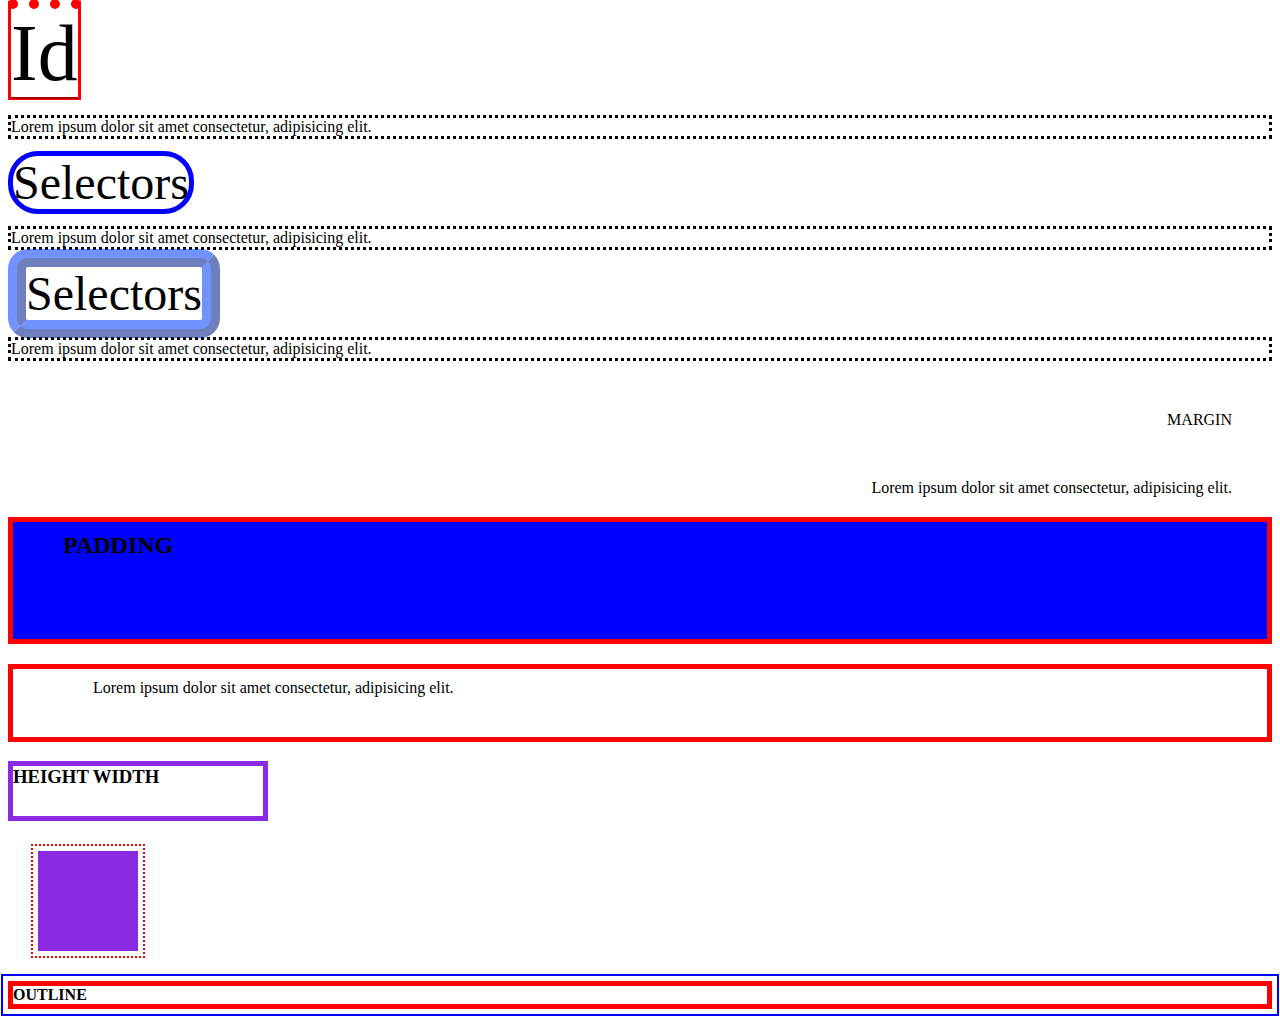
<file: index.html>
<!DOCTYPE html>
<html lang="fr">
<head>
    <meta charset="UTF-8">
    <meta http-equiv="X-UA-Compatible" content="IE=edge">
    <meta name="viewport" content="width=device-width, initial-scale=1.0">
    <title>CSS</title>
    <link rel="stylesheet" href="/styles.css">
</head>
<body>
    <span class="head1">Id</span>
    <p class="para1">Lorem ipsum dolor sit amet consectetur, adipisicing elit.</p>
    <span class="head2">Selectors</span>
    <p class="para2">Lorem ipsum dolor sit amet consectetur, adipisicing elit.</p>
    <span class="head3">Selectors</span>
    <p class="para3">Lorem ipsum dolor sit amet consectetur, adipisicing elit.</p>

    <div class="margin"><span>MARGIN</span></div>
    <p class="margin">Lorem ipsum dolor sit amet consectetur, adipisicing elit.</p>

    <h2 class="padding-h2">PADDING</h2>
    <p class="padding-para">Lorem ipsum dolor sit amet consectetur, adipisicing elit.</p>

    <h3 class="height-width-h3">HEIGHT WIDTH</h3>
    <div class="height-width-div"></div>
    
    <h4>OUTLINE</h4>
</body>
</html>
</file>
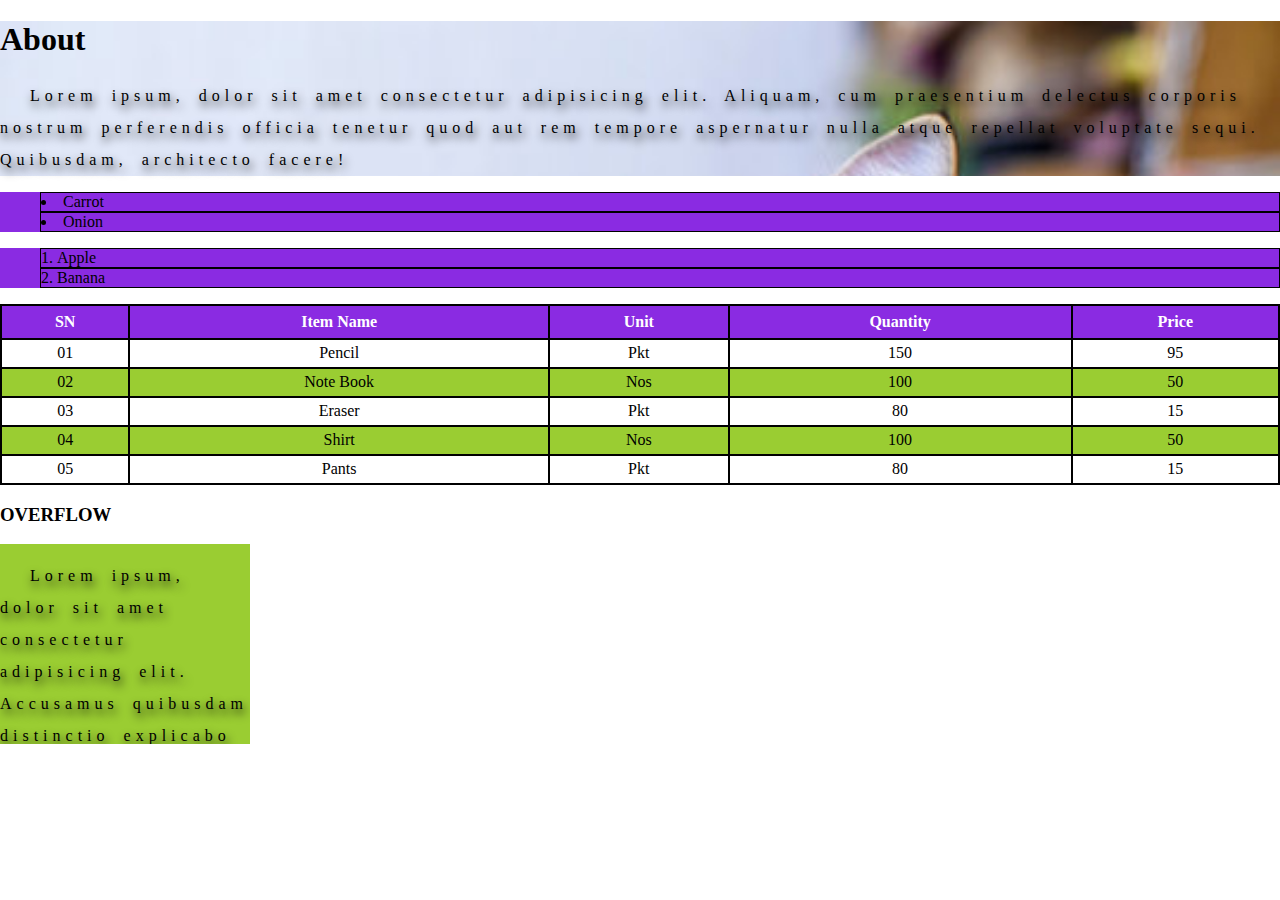
<file: about.html>
<!DOCTYPE html>
<html lang="fr">
<head>
    <meta charset="UTF-8">
    <meta http-equiv="X-UA-Compatible" content="IE=edge">
    <meta name="viewport" content="width=device-width, initial-scale=1.0">
    <title>About</title>
    <link rel="stylesheet" href="/styles-about.css">
</head>
<body>
    <div class="imagetest">
        <h1>About</h1>
        <p>Lorem ipsum, dolor sit amet consectetur adipisicing elit. Aliquam, cum praesentium delectus corporis nostrum perferendis officia tenetur quod aut rem tempore aspernatur nulla atque repellat voluptate sequi. Quibusdam, architecto facere!</p>
    </div>

    <div class="list">
        <ul>
            <li>Carrot</li>
            <li>Onion</li>
        </ul>
        <ol>
            <li>Apple</li>
            <li>Banana</li>
        </ol>
    </div>

    <table>
        <tr>
            <th>SN</th>
            <th>Item Name</th>
            <th>Unit</th>
            <th>Quantity</th>
            <th>Price</th>
        </tr>
        <tr>
            <td>01</td>
            <td>Pencil</td>
            <td>Pkt</td>
            <td>150</td>
            <td>95</td>
        </tr>
        <tr>
            <td>02</td>
            <td>Note Book</td>
            <td>Nos</td>
            <td>100</td>
            <td>50</td>
        </tr>
        <tr>
            <td>03</td>
            <td>Eraser</td>
            <td>Pkt</td>
            <td>80</td>
            <td>15</td>
        </tr>
        <tr>
            <td>04</td>
            <td>Shirt</td>
            <td>Nos</td>
            <td>100</td>
            <td>50</td>
        </tr>
        <tr>
            <td>05</td>
            <td>Pants</td>
            <td>Pkt</td>
            <td>80</td>
            <td>15</td>
        </tr>
    </table>

    <h3>OVERFLOW</h3>
    <div class="overflow">
        <p>
            Lorem ipsum, dolor sit amet consectetur adipisicing elit. Accusamus quibusdam distinctio explicabo enim repellendus quas autem illum jhjhvhy yfdjyrsdjhc
        </p>
    </div>

</body>
</html>
</file>
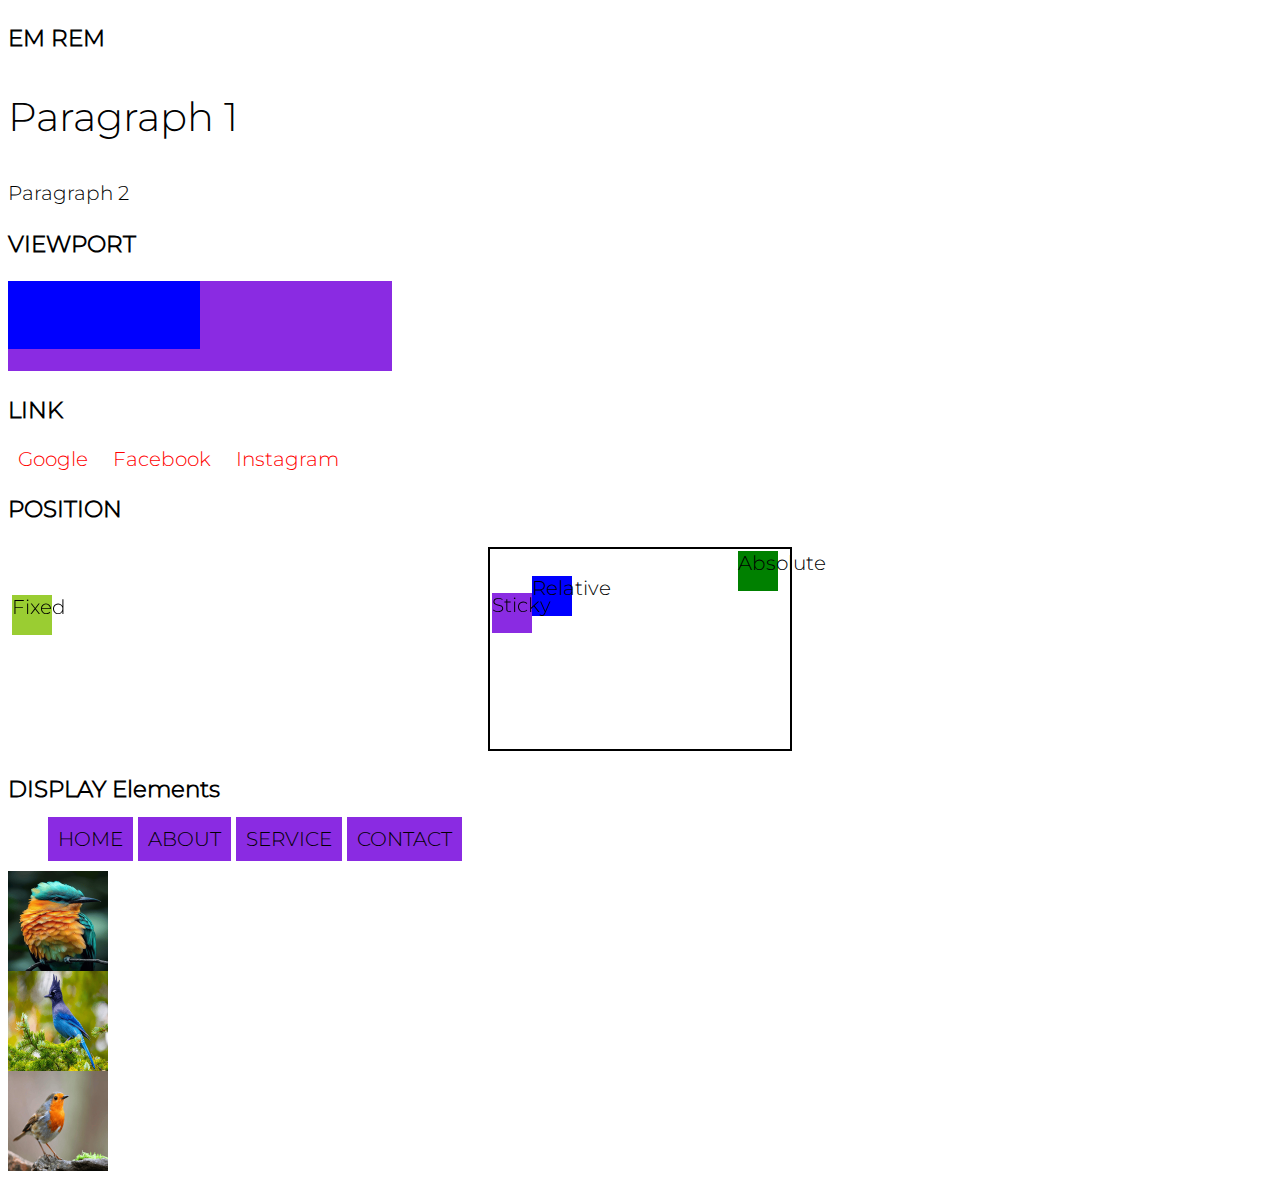
<file: service1.html>
<!DOCTYPE html>
<html lang="fr">
<head>
    <meta charset="UTF-8">
    <meta http-equiv="X-UA-Compatible" content="IE=edge">
    <meta name="viewport" content="width=device-width, initial-scale=1.0">
    <title>Service1</title>
    <link rel="stylesheet" href="/styles-service1.css">
</head>
<body>

    <h3>EM REM</h3>
    <div class="div-parent-em">
        <p>Paragraph 1</p>
        <div class="div-child-em">
            <p>Paragraph 2</p>
        </div>
    </div>

    <h3>VIEWPORT</h3>
    <div class="div-parent-viewport">
        <div class="div-child-viewport">
        </div>
    </div>

    <h3>LINK</h3>
    <div class="links">
        <a href="#" class="link1">Google</a>
        <a href="#" class="link2">Facebook</a>
        <a href="#" class="link3">Instagram</a>
    </div>
    
    <h3>POSITION</h3>
    <div class="parent-position">
        <div class="child-position1">Relative</div>
        <div class="child-position2">Absolute</div>
        <div class="child-position3">Fixed</div>
        <div class="child-position4">Sticky</div>
    </div>

    <h3>DISPLAY Elements</h3>
    <ul>
        <li>HOME</li>
        <li>ABOUT</li>
        <li>SERVICE</li>
        <li>CONTACT</li>
    </ul>
    <img src="/images/bird1.png" alt="bird1_image">
    <img src="/images/bird2.png" alt="bird2_image">
    <img src="/images/bird3.png" alt="bird3_image">
  
</body>
</html>
</file>
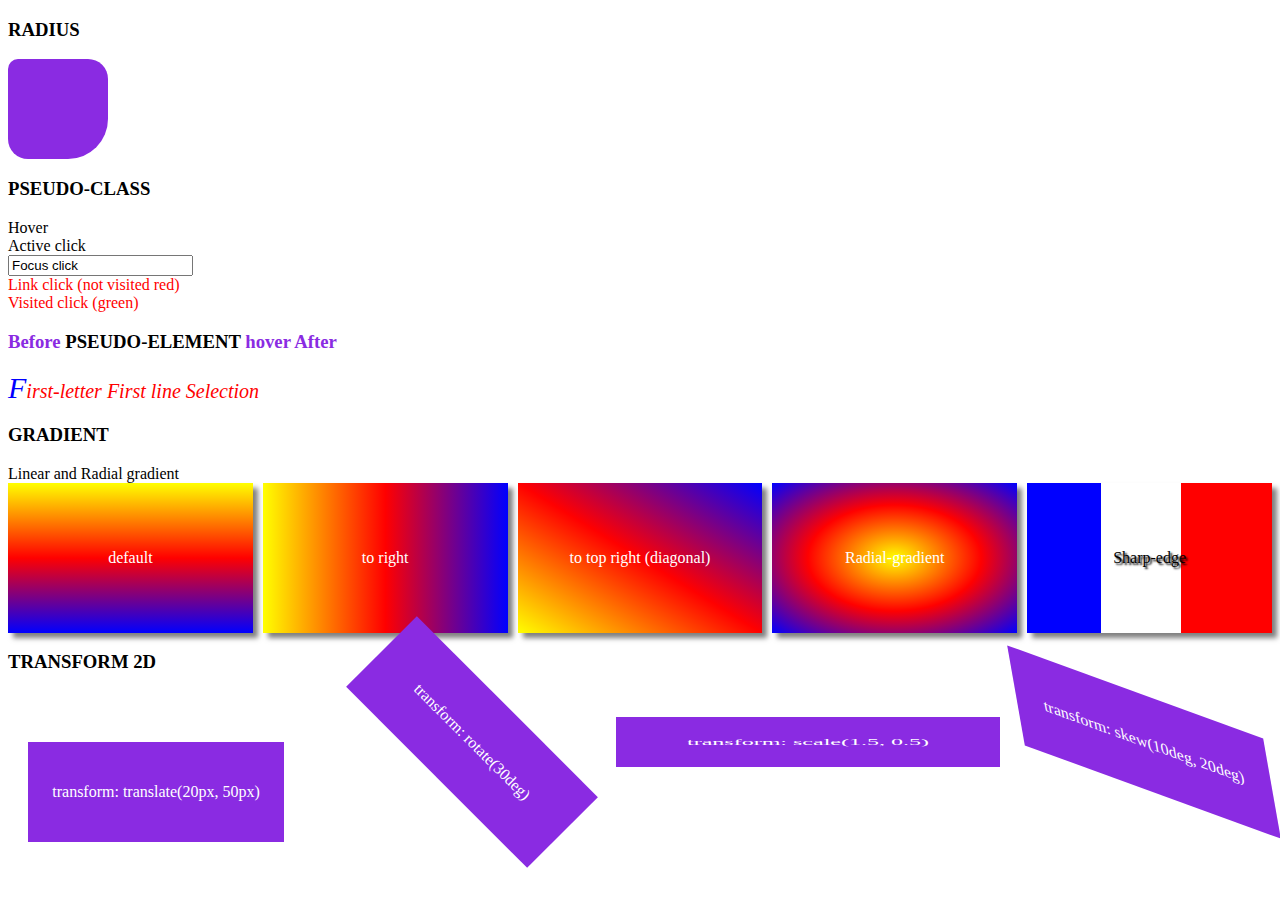
<file: service2.html>
<!DOCTYPE html>
<html lang="fr">
<head>
    <meta charset="UTF-8">
    <meta http-equiv="X-UA-Compatible" content="IE=edge">
    <meta name="viewport" content="width=device-width, initial-scale=1.0">
    <title>Service2</title>
    <link rel="stylesheet" href="styles-service2.css">
</head>
<body>
    <h3>RADIUS</h3>
    <div class="radius1"></div>

    <h3>PSEUDO-CLASS</h3>
    <div class="div-hover1">Hover</div>
    <div class="div-active1">Active click</div>
    <div><input type="text" value="Focus click"></div>
    <div><a href="https://pierrehebbelinck.net/fr/">Link click (not visited red)</a></div>
    <div><a href="https://pierrehebbelinck.net/fr/">Visited click (green)</a></div>
    
    <h3 class="pseudoelement-h3">PSEUDO-ELEMENT</h3>
    <p class="pseudoelement-para">First-letter First line Selection</p>
    
    <h3>GRADIENT</h3>
    <span>Linear and Radial gradient</span>
    <div class="gradient-parent">
        <div class="gradient-child1">default</div>
        <div class="gradient-child2">to right</div>
        <div class="gradient-child3">to top right (diagonal)</div>
        <div class="gradient-child4">Radial-gradient</div>
        <div class="gradient-child5">Sharp-edge</div>
    </div>

    <h3>TRANSFORM 2D</h3>
    <div class="transform-parent">
        <div class="transform-child1"> transform: translate(20px, 50px)</div>
        <div class="transform-child2">transform: rotate(30deg)</div>
        <div class="transform-child3">transform: scale(1.5, 0.5)</div>
        <div class="transform-child4">transform: skew(10deg, 20deg)</div>
    </div>
    
</body>
</html>
</file>
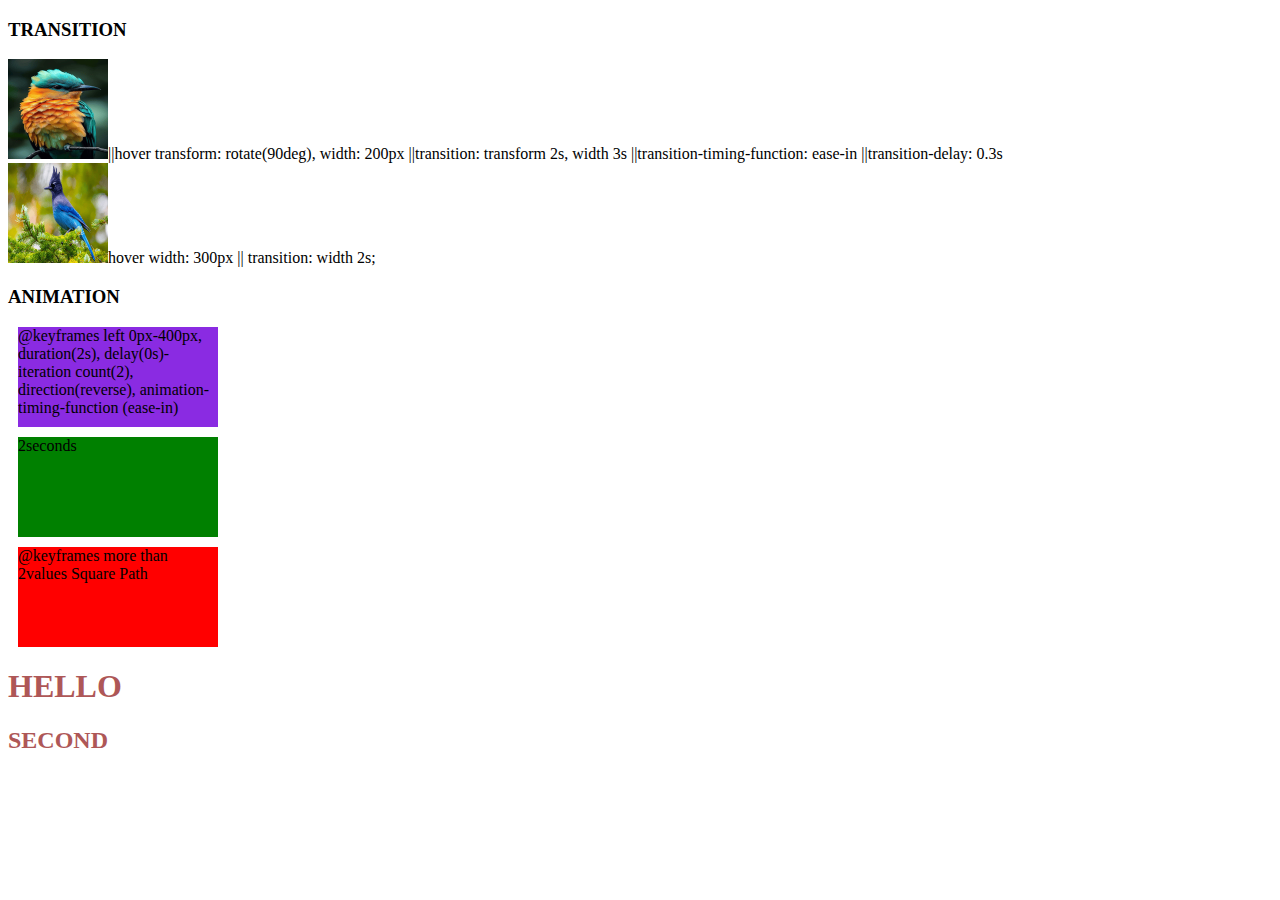
<file: service3.html>
<!DOCTYPE html>
<html lang="fr">
<head>
    <meta charset="UTF-8">
    <meta http-equiv="X-UA-Compatible" content="IE=edge">
    <meta name="viewport" content="width=device-width, initial-scale=1.0">
    <title>Service3</title>
    <link rel="stylesheet" href="styles-service3.css">
</head>
<body>
    

    <h3>TRANSITION</h3>
    <div class="transition-parent">
        <div class="image-container">
            <img src="/images/bird1.png" alt="bird1_image" class="transition-image-bird1"><span>||hover transform: rotate(90deg), width: 200px ||transition: transform 2s, width 3s  ||transition-timing-function: ease-in ||transition-delay: 0.3s</span>
        </div>
        <div class="image-container">
            <img src="/images/bird2.png" alt="bird2_image" class="transition-image-bird2"><span>hover width: 300px || transition: width 2s;</span>
        </div>
    </div>

    <h3>ANIMATION</h3>
    <div class="animation-parent">
        <div class="animation-child1">@keyframes left 0px-400px, duration(2s), delay(0s)-iteration count(2), direction(reverse), animation-timing-function (ease-in)</div>
        <div class="animation-child2">2seconds</div>
        <div class="animation-child3">@keyframes more than 2values Square Path</div>
    </div>

    <h1>HELLO</h1>
    <h2>SECOND</h2>

</body>
</html>
</file>
<file: styles.css>
.head1{
    font-size: 5rem;
    border-left-style: solid;
    border-top-style: dotted;
    border-bottom-style: groove;
    border-right-style: inset;
    border-top-width: 10px;
    border-color: red;
}
.head2{
    font-size: 3rem;
    border: 5px solid blue;
    border-radius: 30px;
}
.head3{
    font-size: 3rem;
    border: 5mm ridge rgba(19, 68, 227, 0.6);
    border-radius: 20px;
}
.para1,.para2,.para3{
    border-style: dotted;
}
/*MARGIN*/
.margin{
    text-align: right;
    margin-top: 50px;
    margin-bottom: 20px;
    margin-right: 40px;
    margin-left: 80px;
}
/*PADDING*/
.padding-h2, .padding-para{
border: 5px solid red;
}
.padding-h2{
    background-color: blue;
    padding: 10px 50px 80px;
}
.padding-para{
    padding-top: 10px;
    padding-right: 20px;
    padding-bottom: 40px;
    padding-left: 80px;
}
/*HEIGHT WIDTH*/
.height-width-h3{
    border: 5px solid blueviolet;
    width: 250px;
    height: 50px;
}
.height-width-div{
    height: 100px;
    width: 100px;
    background-color: blueviolet;

    margin: 30px;

    outline-style: dotted;
    outline-width: 2px;
    outline-color: red;
    outline-offset: 5px;
}
/*OUTLINE*/
h4{
    border: 5px solid red;
    outline-style: solid;
    outline-width: 2px;
    outline-color: blue;
    outline-offset: 5px;
}
</file>
<file: styles-about.css>
body{
    margin: 0px;
}
.imagetest{
    background-image: url("/images/cat.jpg");
    background-repeat: no-repeat;
    display: block;
    width: 100%;
    background-size: cover;
}
p{
    text-indent: 30px;
    letter-spacing: 5px;
    line-height: 2;
    word-spacing: 5px;
    text-shadow: 2px 5px 10px black; /*horizontal vertical blur*/
}
/*List*/
ul, ol{
    list-style-position: inside;
    background-color: blueviolet;
}
li{
    border: 1px solid black;
}
/*Table*/
table, th,td{
    border: 2px solid black;
    border-collapse: collapse;
}
table{
    width: 100%;
}
th{
    height: 30px;
    vertical-align: middle;
    background-color: blueviolet;
    color: white;
}
td{
    height: 25px;
    text-align: center;
    /* background-color: yellow; */
}
tr:hover{
    background-color: grey; /*hoover tr !No bgc defined at td*/
}
tr:nth-child(odd){
    background-color: yellowgreen; /*Odd-even !No bgc defined at td*/
}

/* Overflow */
.overflow{
    background-color: yellowgreen;
    width: 250px;
    height: 200px;
    
    overflow: auto;
}
</file>
<file: styles-service1.css>
/* EM REM */
html{
    font-size: 20px;
    font-family: montserrat-light;
}
.div-parent-em{
    font-size: 2rem;
}
.div-child-em{
    font-size: .5em;
}

/* Viewport */
.div-parent-viewport{
    width: 30vw;
    height: 10vh;
    background-color: blueviolet;
}
.div-child-viewport{
    width: 50%;
    height: 75%;
    background-color: blue;
}

/* Link */
a{
    color: red;
    text-decoration: none;
    cursor: pointer;
    padding: 10px;
}
a:hover{
    color: black;
    background-color: red;
}

/* Positions */
.parent-position{
    width: 300px;
    height: 200px;
    border: 2px solid black;
    margin: auto;
    position: relative;
}
.child-position1{
    width: 40px;
    height: 40px;
    background-color: blue;
    margin: 2px;
    position: relative;
    left: 40px;
    top: 25px;
}
.child-position2{
    width: 40px;
    height: 40px;
    background-color: green;
    margin: 2px;

    position: absolute;
    top: 0px;
    right: 10px;
}
.child-position3{
    width: 40px;
    height: 40px;
    background-color: yellowgreen;
    margin: 2px;
    
    position: fixed;
    left: 10px;
    top: right;
    
}
.child-position4{
    width: 40px;
    height: 40px;
    background-color: blueviolet;
    margin: 2px;

    position: sticky;
    top: 0px;
}

/* Display elements*/
img{
    width: 100px;
    height: 100px;
    display: block;
}
li{
    display: inline;
    padding: 10px;
    background-color: blueviolet;
}
/*Font download and using*/
@font-face {
    font-family: "montserrat-light";
    src: url(/fonts/Montserrat-Light.ttf);
}
</file>
<file: styles-service2.css>
/* Radius*/
.radius1{
    background-color: blueviolet;
    height: 100px;
    width: 100px;
    border-radius: 10px 20px 40px;
}
/*Hover*/
.div-hover1:hover{
    color: red;
    font-size: 40px;
}
/*Active*/
.div-active1:active{
    color: blue;
    background-color: red;
    font-style: italic;
}
/*Focus*/
input:focus{
    background-color: blueviolet;
    border: 5px solid yellow ;
}

/*Link notvisited*/
a{text-decoration: none;}
a:link{
    color: red;
}
/*Visited*/
a:visited{
    color: green;
}

/*Pseudo-Element*/
.pseudoelement-para::first-line{
    color: red;
    font-size: 20px;
    font-style: italic;
}
.pseudoelement-para::first-letter{
    color: blue;
    font-size: 30px;
}
.pseudoelement-h3::before{
    content: "Before ";
    color: blueviolet;
}
.pseudoelement-h3::after{
    content: " hover After"; /*can add icon and pics*/
    color: blueviolet;
}
.pseudoelement-para::selection{
    color: yellow;
    background-color: red;
}

/*GRADIENT*/
.gradient-parent{
    display: flex;
    gap: 10px;
}
.gradient-child1,
.gradient-child2,
.gradient-child3,
.gradient-child4,
.gradient-child5 {
    height: 150px;
    flex: 1;
    display: flex;
    justify-content: center;
    align-items: center;
    color: white;
    box-shadow: 5px 5px 5px rgba(0, 0, 0, 0.5);
}
.gradient-child1{
    background-image: linear-gradient( yellow, red, blue); /*default top to bottom*/
}
.gradient-child2{
    background-image: linear-gradient(to right , yellow, red, blue);
}
.gradient-child3{
    background-image: linear-gradient(to top right , yellow, red, blue); /*diagonal*/
}
.gradient-child4{
    background-image: radial-gradient( yellow, red, blue); /*Radial*/
}
.gradient-child5{       /*sharp edge*/
    color: black;
    text-shadow: 2px 2px 2px;
    background-image: linear-gradient(
        to right,
        blue 0px 30%,
        white 30% 63%,
        red 63% 100%
    );
}

/*TRANSFORM*/
.transform-parent{
    display: flex;
    gap: 80px;
}
.transform-child1,
.transform-child2,
.transform-child3,
.transform-child4 {
    width: 100px;
    height: 100px;
    background-color: blueviolet;
    color: white;
    flex: 1;
    display: flex;
    justify-content: center;
    align-items: center;
}
.transform-child1{
    transform: translate(20px, 50px); /* x,y axis push away */
}
.transform-child2{
    transform: rotate(45deg); /* clockwise (positive) & anticlockwise (negative)*/
}
.transform-child3{
    transform: scale(1.5, 0.5); /* size multiply/decrease width scacleX(), height scaleY()*/
}
.transform-child4{
    transform: skew(10deg, 20deg); /*x, y axis*/
}
</file>
<file: styles-service3.css>
/*TRANSITION 1*/
.transition-image-bird1{
    width: 100px;
    height: 100px; 

    transition: transform 2s, width 3s;
    transition-timing-function: ease-in;
    transition-delay: 0.3s;
}
.transition-image-bird1:hover{
    transform: rotate(360deg);
    width: 200px;
    height: auto;
}
/*TRANSITION 2*/
.transition-image-bird2{
    width: 100px;
    height: 100px;

    transition: width 2s;
}
.transition-image-bird2:hover{
    width: 300px;
}

/*ANIMATION*/
.animation-child1,
.animation-child2,
.animation-child3{
    width: 200px;
    height: 100px;
    margin: 10px;
    position: relative; /*relative*/
}
.animation-child1{
    background-color: blueviolet;
    animation-name: fromLeftMovingAnimation; /*1 keyframe name*/
    animation-duration: 2s; /*1 define duration*/
    animation-delay: 0s; /*waiting*/
    animation-iteration-count: 2;
    animation-direction:reverse;
    animation-timing-function: ease-in;
}
.animation-child2{
    background-color: green;
    animation: fromLeftMovingAnimation 2s; /*shorthand animname duration*/
}
@keyframes fromLeftMovingAnimation{
    0%{ /*starting point*/
        left: 0px;
        border-radius: 0px;
    }
    100%{ /*end point*/
        left: 400px;
        border-radius: 50px;
    }
}

/*keyframe square path more than 2values*/
.animation-child3{
    background-color: red;
    animation: squareMovingAnimaton 4s infinite;
}
@keyframes squareMovingAnimaton{
    0% { left: 0px; top: 0px; }
    25% { left: 250px;top: 0px; }
    50% { left: 250px;top: 250px; }
    75% { left: 0px;top: 250px; }
    100% { left: 0px;  top: 0px; }
}

/*VARIABLE*/
:root{
    --textcolor1: rgb(174, 87, 87); /*globel scope*/
}
h1,h2{
    color: var(--textcolor1);
    --textcolor2: blue; /*block scope*/
}
h3{
    color: var(--textcolor2);
}
</file>
